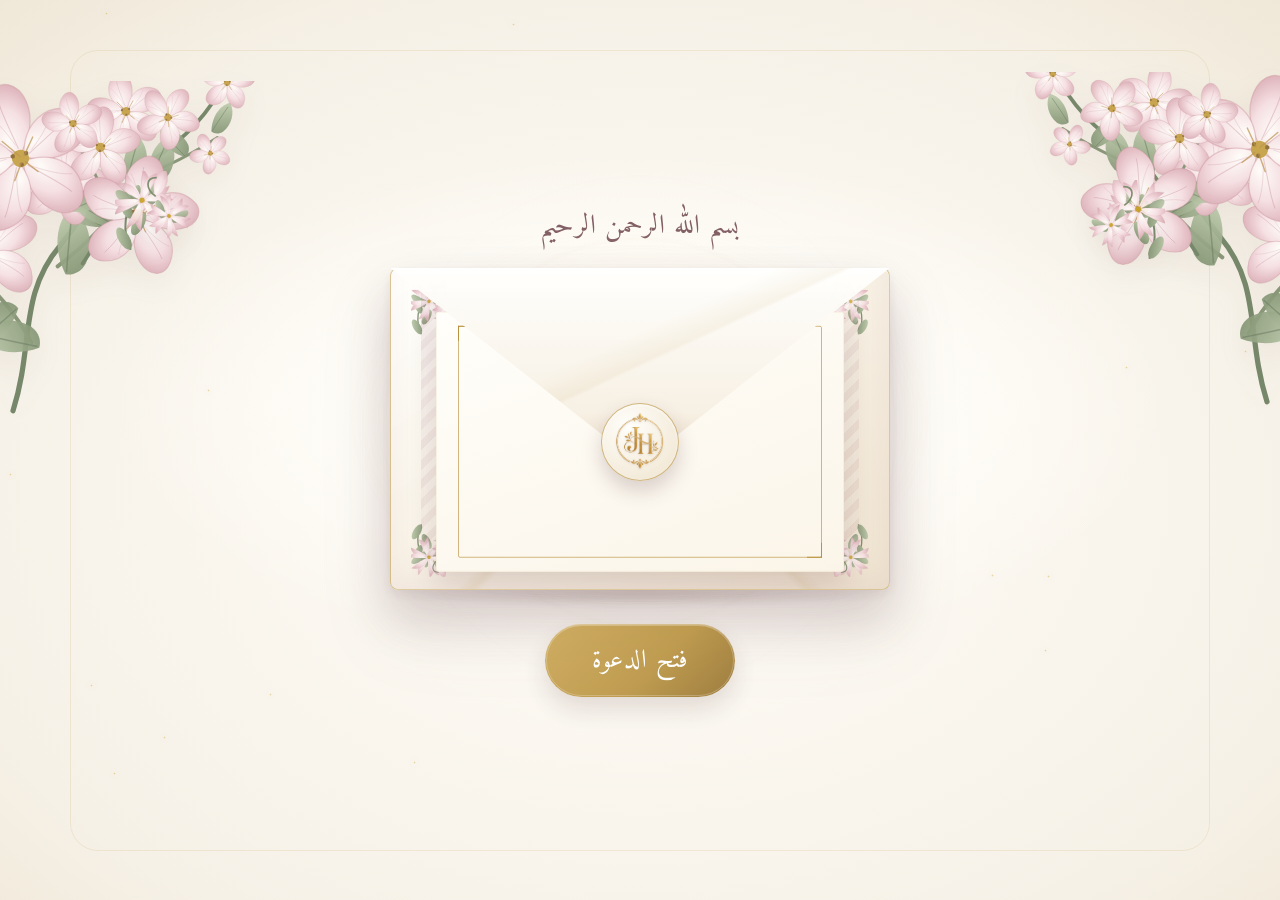
<file: index.html>
<!DOCTYPE html>
<html lang="ar" dir="rtl">
<head>
<meta charset="UTF-8">
<meta name="viewport" content="width=device-width, initial-scale=1, viewport-fit=cover">
<title>حنين &amp; جوهر — دعوة زفاف</title>
<meta name="description" content="دعوة زفاف حنين وجوهر">
<link rel="prefetch" href="main.html">
<link rel="prefetch" href="assets/audio/song.mp3" as="audio">
<link rel="preconnect" href="https://fonts.googleapis.com">
<link rel="preconnect" href="https://fonts.gstatic.com" crossorigin>
<link href="https://fonts.googleapis.com/css2?family=Amiri:wght@400;700&display=swap" rel="stylesheet">
<link href="https://fonts.googleapis.com/css2?family=Amiri+Quran&display=swap" rel="stylesheet">
<link rel="stylesheet" href="css/intro.css">
<script src="js/intro.js" defer></script>
</head>
<body>

<!-- ============ SVG DEFS: FLOWER + DOVE + PETAL LIBRARY ============ -->
<svg width="0" height="0" style="position:absolute">
<defs>

<svg width="0" height="0" style="position:absolute">
<defs>
  <radialGradient id="petalGrad" cx="42%" cy="78%" r="85%">
    <stop offset="0%" stop-color="#fffdfa"></stop><stop offset="52%" stop-color="#f6dfe3"></stop><stop offset="100%" stop-color="#d9aab3"></stop>
  </radialGradient>
  <radialGradient id="petalGrad2" cx="42%" cy="78%" r="85%">
    <stop offset="0%" stop-color="#fbeee7"></stop><stop offset="55%" stop-color="#ecc9cf"></stop><stop offset="100%" stop-color="#c98a9e"></stop>
  </radialGradient>
  <linearGradient id="leafGrad" x1="0" y1="0" x2="1" y2="1">
    <stop offset="0%" stop-color="#bccbaa"></stop><stop offset="100%" stop-color="#748764"></stop>
  </linearGradient>
  <linearGradient id="leafGradDark" x1="0" y1="0" x2="1" y2="1">
    <stop offset="0%" stop-color="#8a9a7e"></stop><stop offset="100%" stop-color="#4f5d43"></stop>
  </linearGradient>

  <!-- realistic layered petal shapes with a soft outline, for an open peony/garden-rose look -->
  <g id="petal-outer">
    <path d="M0,-4 C-15,-9 -23,-27 -13,-44 C-7,-31 -2,-16 0,-4 C2,-16 7,-31 13,-44 C23,-27 15,-9 0,-4 Z" fill="url(#petalGrad)" stroke="#dba9b2" stroke-width="0.5" stroke-opacity="0.55"></path>
  </g>
  <g id="petal-inner">
    <path d="M0,-3 C-9,-6.5 -14,-19 -8,-30 C-4,-21 -1,-11 0,-3 C1,-11 4,-21 8,-30 C14,-19 9,-6.5 0,-3 Z" fill="url(#petalGrad2)" stroke="#c98a9e" stroke-width="0.4" stroke-opacity="0.45"></path>
  </g>

  <g id="bloom">
    <g fill="url(#leafGrad)" opacity="0.95">
      <ellipse cx="-21" cy="-6" rx="7" ry="18" transform="rotate(-38 -21 -6)"></ellipse>
      <ellipse cx="21" cy="-6" rx="7" ry="18" transform="rotate(38 21 -6)"></ellipse>
      <ellipse cx="-15" cy="15" rx="6" ry="15" transform="rotate(-60 -15 15)"></ellipse>
      <ellipse cx="15" cy="15" rx="6" ry="15" transform="rotate(60 15 15)"></ellipse>
    </g>
    <g>
      <use href="#petal-outer" transform="rotate(0)"></use><use href="#petal-outer" transform="rotate(45)"></use>
      <use href="#petal-outer" transform="rotate(90)"></use><use href="#petal-outer" transform="rotate(135)"></use>
      <use href="#petal-outer" transform="rotate(180)"></use><use href="#petal-outer" transform="rotate(225)"></use>
      <use href="#petal-outer" transform="rotate(270)"></use><use href="#petal-outer" transform="rotate(315)"></use>
    </g>
    <g transform="scale(.68) rotate(22)">
      <use href="#petal-inner" transform="rotate(0)"></use><use href="#petal-inner" transform="rotate(60)"></use>
      <use href="#petal-inner" transform="rotate(120)"></use><use href="#petal-inner" transform="rotate(180)"></use>
      <use href="#petal-inner" transform="rotate(240)"></use><use href="#petal-inner" transform="rotate(300)"></use>
    </g>
    <g fill="#c9a227">
      <circle cx="0" cy="0" r="4"></circle>
      <circle cx="3.2" cy="-2" r="1" fill="#8a6a2a"></circle><circle cx="-3.2" cy="-2" r="1" fill="#8a6a2a"></circle>
      <circle cx="0" cy="3.4" r="1" fill="#8a6a2a"></circle>
    </g>
  </g>

  <g id="bloomSmall">
    <g fill="url(#leafGrad)" opacity="0.9">
      <ellipse cx="-13" cy="-4" rx="5" ry="12" transform="rotate(-38 -13 -4)"></ellipse>
      <ellipse cx="13" cy="-4" rx="5" ry="12" transform="rotate(38 13 -4)"></ellipse>
    </g>
    <g transform="scale(.6)">
      <use href="#petal-outer" transform="rotate(0)"></use><use href="#petal-outer" transform="rotate(60)"></use>
      <use href="#petal-outer" transform="rotate(120)"></use><use href="#petal-outer" transform="rotate(180)"></use>
      <use href="#petal-outer" transform="rotate(240)"></use><use href="#petal-outer" transform="rotate(300)"></use>
    </g>
    <circle cx="0" cy="0" r="2.4" fill="#c9a227"></circle>
  </g>

  <g id="bud">
    <path d="M0,14 C-9,6 -9,-10 0,-18 C9,-10 9,6 0,14 Z" fill="url(#petalGrad)" stroke="#dba9b2" stroke-width="0.4" stroke-opacity="0.5"></path>
    <path d="M0,14 C-14,10 -18,-2 -6,-6" stroke="#748764" stroke-width="1.8" fill="none"></path>
  </g>

  <!-- slender eucalyptus-style stem -->
  <g id="sprig">
    <path d="M0,0 C-8,-16 -6,-36 6,-52" stroke="#6f8161" stroke-width="1.8" fill="none"></path>
    <ellipse cx="-6" cy="-10" rx="5" ry="11" fill="url(#leafGrad)" transform="rotate(-30 -6 -10)"></ellipse>
    <ellipse cx="7" cy="-23" rx="5" ry="11" fill="url(#leafGrad)" transform="rotate(28 7 -23)"></ellipse>
    <ellipse cx="-4" cy="-37" rx="4.5" ry="10" fill="url(#leafGrad)" transform="rotate(-24 -4 -37)"></ellipse>
    <ellipse cx="4" cy="-49" rx="4" ry="9" fill="url(#leafGrad)" transform="rotate(20 4 -49)"></ellipse>
  </g>

  <g id="branch">
    <path d="M0,0 C-8,-26 6,-56 -6,-92" stroke="#5f7256" stroke-width="1.8" fill="none"></path>
    <ellipse cx="-9" cy="-14" rx="6" ry="13" fill="url(#leafGradDark)" transform="rotate(-34 -9 -14)"></ellipse>
    <ellipse cx="9" cy="-31" rx="6" ry="13" fill="url(#leafGradDark)" transform="rotate(30 9 -31)"></ellipse>
    <ellipse cx="-7" cy="-51" rx="5.5" ry="12" fill="url(#leafGradDark)" transform="rotate(-28 -7 -51)"></ellipse>
    <ellipse cx="4" cy="-71" rx="5" ry="11" fill="url(#leafGradDark)" transform="rotate(24 4 -71)"></ellipse>
  </g>

  <!-- layered floral corner composition: foreground bold bloom + midground buds/leaf + faint background silhouette -->
  <g id="flowerSpray">
    <use href="#sprig" transform="translate(18,92) scale(1.35)"></use>
    <use href="#branch" transform="translate(70,96) scale(.9) rotate(8)"></use>
    <use href="#bloom" transform="translate(28,32) scale(1.2) rotate(-10)"></use>
    <use href="#bloom" transform="translate(64,54) scale(.86) rotate(18)"></use>
    <use href="#bloomSmall" transform="translate(12,56) scale(1) rotate(-28)"></use>
    <use href="#bloomSmall" transform="translate(80,32) scale(.9) rotate(30)"></use>
    <use href="#bud" transform="translate(56,16) scale(.9) rotate(32)"></use>
    <use href="#bud" transform="translate(86,78) scale(.8) rotate(-14)"></use>
    <use href="#bud" transform="translate(4,30) scale(.7) rotate(14)"></use>
  </g>

  <!-- a lighter secondary spray for opposing corners / smaller usages -->
  <g id="flowerSpraySmall">
    <use href="#sprig" transform="translate(14,70) scale(1)"></use>
    <use href="#bloomSmall" transform="translate(24,26) scale(1) rotate(-14)"></use>
    <use href="#bloomSmall" transform="translate(48,40) scale(.72) rotate(20)"></use>
    <use href="#bud" transform="translate(40,12) scale(.8) rotate(20)"></use>
  </g>

  <!-- faint background silhouette botanical, single color -->
  <g id="botanicalSilhouette" fill="#5f7256">
    <path d="M0,120 C-4,80 10,50 4,0 C30,20 34,60 14,100 C40,86 60,90 68,60 C58,100 34,116 0,120 Z"></path>
  </g>

  <g id="doveShape">
    <path d="M0,10 C10,4 22,4 30,-4 C24,-2 18,-4 14,-8 C22,-10 28,-16 30,-24 C22,-18 12,-16 6,-10 C2,-16 -6,-20 -16,-20 C-8,-14 -4,-8 -4,-2 C-10,0 -18,-2 -24,-8 C-20,0 -10,8 0,10 Z" fill="#ffffff" stroke="#e7ddc8" stroke-width="0.6"></path>
  </g>

  <g id="petalShape">
    <path d="M0,-10 C7,-8 9,0 4,9 C1,11 -1,11 -4,9 C-9,0 -7,-8 0,-10 Z" fill="url(#petalGrad2)" stroke="#c98a9e" stroke-width="0.3" stroke-opacity="0.4"></path>
  </g>


  <!-- Reference-inspired five-petal garden blossom: softer, less geometric, with visible veins/stamens. -->
  <g id="refPetal">
    <path d="M0,-2 C-15,-10 -18,-25 -9,-35 C-2,-43 7,-38 9,-28 C11,-18 6,-8 0,-2 Z" fill="url(#petalGrad)" stroke="#c9909c" stroke-width=".65" stroke-opacity=".45"></path>
    <path d="M0,-5 C-2,-15 -5,-25 -5,-31" fill="none" stroke="#b97989" stroke-width=".55" stroke-opacity=".35"></path>
    <path d="M-1,-7 C-5,-16 -8,-21 -12,-25" fill="none" stroke="#b97989" stroke-width=".45" stroke-opacity=".25"></path>
  </g>

  <g id="refFlower">
    <g transform="scale(.95)">
      <use href="#refPetal" transform="rotate(0)"></use>
      <use href="#refPetal" transform="rotate(72)"></use>
      <use href="#refPetal" transform="rotate(144)"></use>
      <use href="#refPetal" transform="rotate(216)"></use>
      <use href="#refPetal" transform="rotate(288)"></use>
    </g>
    <g fill="#c5a044">
      <circle cx="0" cy="0" r="4.2"></circle>
      <circle cx="-3.5" cy="-1.8" r="1.1" fill="#8b6a31"></circle>
      <circle cx="3.2" cy="-2" r="1.1" fill="#8b6a31"></circle>
      <circle cx="0" cy="3.1" r="1.05" fill="#8b6a31"></circle>
    </g>
    <g stroke="#b98c46" stroke-width=".7" stroke-linecap="round" opacity=".7">
      <path d="M0,-1 L-7,-10"></path><path d="M2,-1 L8,-9"></path><path d="M0,2 L-5,10"></path><path d="M2,2 L7,8"></path>
    </g>
  </g>

  <g id="refLeaf">
    <path d="M0,0 C-10,-7 -16,-19 -12,-29 C-2,-27 5,-19 6,-9 C6,-4 3,-1 0,0 Z" fill="url(#leafGrad)" opacity=".92"></path>
    <path d="M0,-1 C-4,-10 -7,-17 -10,-25" fill="none" stroke="#5f7256" stroke-width=".75" opacity=".55"></path>
  </g>

  <g id="refBranch">
    <path d="M0,118 C8,93 2,74 18,55 C31,39 40,21 42,0" fill="none" stroke="#6c7f60" stroke-width="2" stroke-linecap="round"></path>
    <path d="M7,92 C-1,77 -12,67 -20,61" fill="none" stroke="#80906f" stroke-width="1.5" stroke-linecap="round"></path>
    <path d="M17,63 C29,54 38,44 47,33" fill="none" stroke="#80906f" stroke-width="1.5" stroke-linecap="round"></path>
    <use href="#refLeaf" transform="translate(10,94) rotate(-55) scale(.8)"></use>
    <use href="#refLeaf" transform="translate(2,79) rotate(-108) scale(.72)"></use>
    <use href="#refLeaf" transform="translate(20,66) rotate(28) scale(.82)"></use>
    <use href="#refLeaf" transform="translate(34,48) rotate(-38) scale(.62)"></use>
    <use href="#refLeaf" transform="translate(43,31) rotate(38) scale(.58)"></use>
    <use href="#refFlower" transform="translate(-10,57) scale(.58) rotate(-10)"></use>
    <use href="#refFlower" transform="translate(19,31) scale(.46) rotate(18)"></use>
    <use href="#refFlower" transform="translate(43,4) scale(.40) rotate(-8)"></use>
    <use href="#refFlower" transform="translate(46,42) scale(.30) rotate(28)"></use>
  </g>

  <g id="refSpray">
    <use href="#refBranch" transform="translate(18,8) scale(1.05)"></use>
    <use href="#refBranch" transform="translate(70,4) scale(.76) rotate(18 70 4)"></use>
    <use href="#refFlower" transform="translate(21,31) scale(.82) rotate(-12)"></use>
    <use href="#refFlower" transform="translate(68,54) scale(.66) rotate(16)"></use>
    <use href="#refFlower" transform="translate(42,17) scale(.34) rotate(-6)"></use>
  </g>

  <!-- small flourish flanking the ampersand, echoing the reference card layout -->
  <g id="flourish">
    <path d="M0,0 C14,-2 26,2 36,0" stroke="#b8923f" stroke-width="1" fill="none" stroke-linecap="round"></path>
    <circle cx="40" cy="0" r="1.6" fill="#b8923f"></circle>
  </g>

  <!-- small bud badge icon used at the top of the invitation card -->
  <g id="badgeBud">
    <path d="M0,10 C-7,4 -7,-7 0,-13 C7,-7 7,4 0,10 Z" fill="#fff"></path>
    <path d="M0,10 C-9,7 -12,-2 -4,-4" stroke="#fff" stroke-width="1.3" fill="none" opacity=".8"></path>
  </g>
</defs>
</svg>


</defs>
</svg>

<!-- fixed background botanical depth layer -->

<div class="botanical-bg" aria-hidden="true">
  <svg style="left:-4%;top:8%;width:160px" viewBox="0 0 100 130"><use href="#botanicalSilhouette"></use></svg>
  <svg style="right:-6%;top:38%;width:200px;transform:scaleX(-1)" viewBox="0 0 100 130"><use href="#botanicalSilhouette"></use></svg>
  <svg style="left:2%;bottom:6%;width:170px" viewBox="0 0 100 130"><use href="#botanicalSilhouette"></use></svg>
  <svg style="right:0;bottom:30%;width:150px;transform:scaleX(-1)" viewBox="0 0 100 130"><use href="#botanicalSilhouette"></use></svg>
</div>


<!-- continuous falling petals -->

<div id="petalField" aria-hidden="true"></div>


<!-- ============ INTRO / ENVELOPE ============ -->

<div id="intro">
  <div class="intro-particles" id="particles"></div>

  <!-- Asymmetric botanical framing inspired by the reference invitation. -->
  <svg class="intro-flora left-hero" viewBox="0 0 120 140" aria-hidden="true"><use href="#refSpray"></use></svg>
  <svg class="intro-flora right-hero" viewBox="0 0 120 140" aria-hidden="true"><use href="#refSpray"></use></svg>
  <svg class="intro-flora left-lower" viewBox="0 0 120 140" aria-hidden="true"><use href="#refSpray"></use></svg>
  <svg class="intro-flora right-lower" viewBox="0 0 120 140" aria-hidden="true"><use href="#refSpray"></use></svg>
  <svg class="intro-flora mini left" viewBox="0 0 120 140" aria-hidden="true"><use href="#flowerSpraySmall"></use></svg>
  <svg class="intro-flora mini right" viewBox="0 0 120 140" aria-hidden="true"><use href="#flowerSpraySmall"></use></svg>

  <div class="envelope-wrap" id="envelopeWrap">
    <div class="intro-eyebrow">بسم الله الرحمن الرحيم</div>
    <div class="envelope-stage" id="envelope">
      <div class="env-glow"></div>
      <div class="dove-field" id="doveField"></div>
      <div class="env-shadow"></div>

      <div class="env-outer">
        <svg class="env-corner-motif c1" viewBox="0 0 100 100"><use href="#flowerSpraySmall"></use></svg>
        <svg class="env-corner-motif c2" viewBox="0 0 100 100"><use href="#flowerSpraySmall"></use></svg>
        <svg class="env-corner-motif c3" viewBox="0 0 100 100"><use href="#flowerSpraySmall"></use></svg>
        <svg class="env-corner-motif c4" viewBox="0 0 100 100"><use href="#flowerSpraySmall"></use></svg>

        <div class="env-inner"></div>

        <div class="env-card">
          <div class="env-card-frame"></div>
          
        </div>
      </div>

      <!-- kept as a sibling of .env-outer (not a clipped child) so its 3D swing
           is never cut off by the envelope body's rounded-corner overflow:hidden -->
      <div class="env-flap" id="envFlap">
        <div class="env-flap-edge"></div>
        
      </div>

      <div class="env-seal" id="envSeal" aria-hidden="true">
        <img src="assets/images/logo-seal.png" alt="">
      </div>
    </div>
    <button class="open-btn" id="openBtn" type="button">
      <span id="openBtnLabel">فتح الدعوة</span><span class="loading-dot" id="loadingDot" style="display: none;"></span>
    </button>
  </div>
</div>
<div id="pageCurtain" aria-hidden="true"></div>


</body></html>
</file>
<file: css/intro.css>
/* ===== Part 1 of 2 (originally <style> block 1 in index.html) ===== */
/* ================= DESIGN SYSTEM ================= */
:root{
  --cream:#f6f1e7;
  --cream-2:#efe6d5;
  --paper:#fbf7ef;
  --rose-deep:#a9647c;
  --rose-mid:#c98a9e;
  --rose-light:#e8cdd5;
  --sage:#8a9a7e;
  --sage-dark:#FAF9F5;
  --gold:#b8923f;
  --gold-bright:#c9a227;
  --maroon:#5c3a3e;
  --ink:#4a3634;
  --shadow: rgba(92,58,62,.18);
  --shadow-soft: rgba(92,58,62,.10);
}
*{box-sizing:border-box;}
html,body{margin:0;padding:0;background:var(--cream);color:var(--ink);
  font-family:'Amiri','Traditional Arabic','Noto Naskh Arabic','Georgia',serif;
  overflow-x:hidden;scroll-behavior:smooth;}
body{padding-top:env(safe-area-inset-top,0px);padding-bottom:env(safe-area-inset-bottom,0px);}
html{scroll-padding-top:env(safe-area-inset-top,0px);}
::selection{background:var(--rose-light);color:var(--maroon);}
img{max-width:100%;display:block;}
@media (prefers-reduced-motion: reduce){
  *{animation-duration:.01ms !important;animation-iteration-count:1 !important;transition-duration:.01ms !important;scroll-behavior:auto !important;}
}

/* subtle paper grain across whole site */
body::before{
  content:"";position:fixed;inset:0;z-index:1;pointer-events:none;opacity:.05;mix-blend-mode:multiply;
  background-image:radial-gradient(rgba(92,58,62,.6) 0.6px, transparent 0.6px);
  background-size:3px 3px;
}

/* fixed background botanical silhouettes (depth layer) */
.botanical-bg{position:fixed;inset:0;z-index:0;pointer-events:none;overflow:hidden;opacity:.5;}
.botanical-bg svg{position:absolute;opacity:.10;filter:blur(.2px);}

/* ================= FLOWER LIBRARY (SVG defs below) ================= */
.corner{position:absolute;pointer-events:none;z-index:1;}
.corner.tl{top:-6px;left:-14px;transform:rotate(-6deg);}
.corner.tr{top:-6px;right:-14px;transform:scaleX(-1) rotate(-6deg);}
.corner.bl{bottom:-6px;left:-14px;transform:scaleY(-1) rotate(6deg);}
.corner.br{bottom:-6px;right:-14px;transform:scale(-1,-1) rotate(-6deg);}
.corner.fore{width:150px;opacity:.98;}
.corner.mid{width:100px;opacity:.7;}
.corner.back{width:190px;opacity:.28;filter:blur(.3px);}

@keyframes sway{
  0%,100%{ transform:rotate(var(--rot,0deg)) translateY(0);}
  50%{ transform:rotate(calc(var(--rot,0deg) + 1.4deg)) translateY(-3px);}
}
.sway{ animation: sway 7s ease-in-out infinite; transform-origin:50% 90%; }
.sway.slow{ animation-duration:11s; }
.sway.slower{ animation-duration:15s; }

/* ================= PETALS (falling) ================= */
#petalField{position:fixed;inset:0;z-index:60;pointer-events:none;overflow:hidden;}
.petal{position:absolute;top:-30px;opacity:0;will-change:transform,opacity;}
.petal svg{display:block;}

/* ================= INTRO / ENVELOPE SCENE ================= */
#intro{
  position:fixed;inset:0;z-index:1000;
  background:
    radial-gradient(ellipse 70% 55% at 50% 28%, rgba(255,253,248,.9) 0%, transparent 60%),
    radial-gradient(ellipse at 50% 20%, #fffdf8 0%, var(--cream) 55%, #efe6d4 100%);
  display:flex;align-items:center;justify-content:center;
  transition:opacity 1.2s ease, visibility 1.2s ease;
}
#intro.hidden{opacity:0;visibility:hidden;pointer-events:none;}

.intro-particles{position:absolute;inset:0;overflow:hidden;z-index:1;}
.mote{position:absolute;width:5px;height:5px;border-radius:50%;
  background:radial-gradient(circle, rgba(201,162,39,.55), transparent 70%);
  animation:float-mote 9s ease-in-out infinite;}
@keyframes float-mote{0%,100%{transform:translateY(0) translateX(0);opacity:.3;}50%{transform:translateY(-40px) translateX(12px);opacity:.85;}}

.intro-flora{position:absolute;pointer-events:none;z-index:2;}

.envelope-wrap{position:relative;width:min(92vw,420px);perspective:1600px;text-align:center;z-index:3;}
.intro-eyebrow{font-family:'Amiri',serif;font-size:1.6rem;letter-spacing:.02em;color:var(--maroon);margin-bottom:16px;opacity:.9;}

.envelope-stage{position:relative;width:100%;aspect-ratio:3/2.5;margin:0 auto;}
.env-shadow{position:absolute;left:6%;right:6%;bottom:-16px;height:24px;
  background:radial-gradient(ellipse, var(--shadow), transparent 72%);filter:blur(3px);}
.env-glow{position:absolute;inset:-18%;background:radial-gradient(ellipse at 50% 45%, rgba(255,248,232,.75), transparent 65%);
  opacity:0;transition:opacity 1.4s ease;z-index:0;}
.envelope-wrap.opening .env-glow{opacity:1;}

/* outer envelope body */
.env-outer{
  position:absolute;inset:0;border-radius:6px;
  background:linear-gradient(160deg,#fffdf9,var(--cream-2) 55%,var(--rose-light) 135%);
  border:1px solid rgba(184,146,63,.4);
  box-shadow:0 20px 46px var(--shadow), inset 0 0 34px rgba(255,255,255,.6);
  overflow:hidden;z-index:1;
}
.env-outer::before{content:"";position:absolute;inset:0;
  background-image:
    linear-gradient(135deg, transparent 45%, rgba(184,146,63,.14) 47%, transparent 49%),
    linear-gradient(-135deg, transparent 45%, rgba(184,146,63,.14) 47%, transparent 49%);}
.env-corner-motif{position:absolute;width:15%;opacity:.85;}
.env-corner-motif.c1{top:4%;left:4%;}
.env-corner-motif.c2{top:4%;right:4%;transform:scaleX(-1);}
.env-corner-motif.c3{bottom:4%;left:4%;transform:scaleY(-1);}
.env-corner-motif.c4{bottom:4%;right:4%;transform:scale(-1,-1);}

/* inner envelope lining, peeks as flap opens */
.env-inner{
  position:absolute;left:6%;right:6%;top:4%;bottom:10%;
  background:repeating-linear-gradient(135deg, rgba(169,100,124,.10) 0 6px, rgba(169,100,124,.03) 6px 12px);
  border-radius:3px;z-index:1;
}

/* invitation card that emerges */
.env-card{
  position:absolute;left:9%;right:9%;top:6%;bottom:13%;
  background:var(--paper);
  border-radius:3px;
  box-shadow:0 6px 18px rgba(0,0,0,.14);
  transform:translateY(8%);
  transition:transform 1.5s cubic-bezier(.2,.8,.2,1);
  z-index:2;display:flex;align-items:center;justify-content:flex-end;
  padding:9% 8% 12%;
}
.env-card-frame{position:absolute;inset:6%;border:1px solid rgba(184,146,63,.55);border-radius:2px;pointer-events:none;}
.env-card-frame::before,.env-card-frame::after{content:"";position:absolute;width:14px;height:14px;}
.env-card-frame::before{top:-1px;left:-1px;border-top:1.5px solid var(--gold);border-left:1.5px solid var(--gold);}
.env-card-frame::after{bottom:-1px;right:-1px;border-bottom:1.5px solid var(--gold);border-right:1.5px solid var(--gold);}
.card-content{position:relative;z-index:1;display:flex;flex-direction:column;align-items:center;}
.card-name{font-family:'Amiri',serif;color:var(--gold-bright);font-size:clamp(1.7rem,6vw,2.25rem);line-height:1.35;}
.card-amp-row{display:flex;align-items:center;gap:8px;margin:4px 0;}
.card-flourish{width:22px;height:1px;background:linear-gradient(90deg, transparent, var(--gold));}
.card-amp-row .card-flourish:last-child{background:linear-gradient(90deg, var(--gold), transparent);}
.env-card .amp{font-family:Georgia,'Times New Roman',serif;color:var(--sage-dark);font-size:.85em;line-height:1;}

/* flap with ornamental edge */
.env-flap{
  position:absolute;top:0;left:0;right:0;height:60%;
  background:linear-gradient(200deg,#fffdf9,var(--cream-2) 70%);
  clip-path:polygon(0 0,100% 0,50% 100%);
  border-bottom:1px solid rgba(184,146,63,.32);
  transform-origin:top center;transform-style:preserve-3d;
  transition:transform 1.25s cubic-bezier(.6,0,.3,1);
  z-index:3;box-shadow:0 8px 20px rgba(0,0,0,.10);
}
.env-flap-edge{position:absolute;left:8%;right:8%;bottom:6%;height:1px;
  background:linear-gradient(90deg, transparent, var(--gold), transparent);}

.env-seal{
  position:absolute;top:54%;left:50%;width:72px;height:72px;transform:translate(-50%,-50%);
  border-radius:50%;
  background:radial-gradient(circle at 35% 30%, #fffefb, #f6f1e7 75%);
  box-shadow:0 6px 14px rgba(0,0,0,.24), inset 0 1px 2px rgba(255,255,255,.7);
  border:1px solid rgba(184,146,63,.55);
  display:flex;align-items:center;justify-content:center;z-index:4;
  transition:opacity .5s ease, transform .5s ease;
  padding:6px;
}
.env-seal img{width:100%;height:100%;object-fit:contain;position:relative;display:block;}

/* doves */
.dove-field{position:absolute;inset:-15% -20%;pointer-events:none;overflow:visible;z-index:5;}
.dove{position:absolute;width:30px;opacity:0;filter:drop-shadow(0 3px 5px rgba(0,0,0,.15));
  animation:dove-fly var(--dur,2.6s) cubic-bezier(.15,.6,.35,1) forwards;}
.dove svg{width:100%;display:block;}
@keyframes dove-fly{
  0%{opacity:0;transform:translate(0,0) scale(.55) rotate(var(--r0,0deg));}
  10%{opacity:1;}
  70%{opacity:.95;}
  100%{opacity:0;transform:translate(var(--tx),var(--ty)) scale(var(--sc,1)) rotate(var(--r1,-8deg));}
}

/* opening state transforms */
.envelope-wrap.opening .env-flap{transform:rotateX(-170deg);}
.envelope-wrap.opening .env-seal{opacity:0;transform:translate(-50%,-50%) scale(.35);}
.envelope-wrap.opening .env-card{transform:translateY(-62%) scale(1.05);}
.envelope-wrap.opening{animation:env-rise 1.7s ease-in-out 1s forwards;}
@keyframes env-rise{to{transform:translateY(-6vh) scale(1.03);filter:brightness(1.06);}}

.open-btn{
  margin-top:32px;font-family:'Amiri',serif;font-size:1.6rem;color:#fff;
  background:linear-gradient(160deg, #c9a24a, var(--gold) 55%, #97722e);
  border:none;border-radius:999px;padding:15px 44px;
  cursor:pointer;letter-spacing:.03em;position:relative;
  box-shadow:0 10px 24px var(--shadow), inset 0 1px 1px rgba(255,255,255,.35);
  transition:transform .35s ease, box-shadow .35s ease, opacity .6s ease;
}
.open-btn:hover{transform:scale(1.035);box-shadow:0 14px 30px var(--shadow), inset 0 1px 1px rgba(255,255,255,.35);}
.open-btn:active{transform:scale(.98);}
.open-btn:focus-visible{outline:2px solid var(--rose-deep);outline-offset:3px;}
.open-btn.fade-out{opacity:0;pointer-events:none;}
.open-btn[disabled]{opacity:.5;cursor:default;}
.open-btn .loading-dot{display:inline-block;width:6px;height:6px;border-radius:50%;background:var(--gold);margin-inline-start:8px;
  animation:blink 1.1s ease-in-out infinite;}
@keyframes blink{0%,100%{opacity:.25;}50%{opacity:1;}}

/* ================= MUSIC TOGGLE ================= */
.music-toggle{position:fixed;left:18px;bottom:calc(18px + env(safe-area-inset-bottom,0px));z-index:500;
  width:54px;height:54px;border-radius:50%;background:var(--paper);border:1px solid rgba(184,146,63,.5);
  box-shadow:0 6px 16px var(--shadow);display:flex;align-items:center;justify-content:center;
  cursor:pointer;opacity:0;transform:translateY(10px);transition:opacity .6s ease, transform .6s ease;}
.music-toggle.show{opacity:1;transform:translateY(0);}
.music-toggle svg{width:22px;height:22px;color:var(--rose-deep);}
.music-toggle .bar{position:absolute;inset:0;border-radius:50%;border:2px solid var(--rose-light);animation:pulse-ring 2.4s ease-out infinite;}
.music-toggle:not(.playing) .bar{display:none;}
@keyframes pulse-ring{0%{transform:scale(.85);opacity:.7;}100%{transform:scale(1.35);opacity:0;}}

/* ================= MAIN SITE ================= */
#site{position:relative;z-index:2;}
.section{position:relative;padding:104px 20px;max-width:780px;margin:0 auto;text-align:center;}
.reveal{opacity:0;transform:translateY(28px);transition:opacity 1s ease, transform 1s ease;}
.reveal.in{opacity:1;transform:translateY(0);}

nav.site-nav{position:fixed;top:0;left:0;right:0;z-index:400;display:flex;justify-content:center;
  gap:clamp(10px,3vw,30px);padding:16px 12px;
  background:linear-gradient(to bottom, rgba(246,241,231,.96), rgba(246,241,231,0));
  opacity:0;transform:translateY(-14px);transition:opacity .8s ease, transform .8s ease;pointer-events:none;font-size:1.4rem;}
nav.site-nav.show{opacity:1;transform:translateY(0);pointer-events:auto;}
nav.site-nav a{color:var(--maroon);text-decoration:none;letter-spacing:.02em;border-bottom:1px solid transparent;
  padding-bottom:2px;transition:border-color .3s ease, color .3s ease;white-space:nowrap;}
nav.site-nav a:hover{border-color:var(--gold);color:var(--rose-deep);}

.bismillah{padding:60px 20px 8px;text-align:center;font-size:clamp(1.65rem,3vw,2rem);color:var(--maroon);}

/* section divider with floral mask reveal */
.divider{display:flex;align-items:center;justify-content:center;gap:14px;margin:46px auto;max-width:300px;}
.divider .line{flex:1;height:1px;background:linear-gradient(90deg, transparent, var(--gold), transparent);
  transform:scaleX(0);transform-origin:center;transition:transform 1.1s ease;}
.divider.in .line{transform:scaleX(1);}
.divider svg{width:24px;height:24px;}

/* hero */
.hero{padding-top:34px;}
.hero-photo-frame{position:relative;z-index:3;width:100%;max-width:560px;margin:34px auto 30px;}
.hero-photo-inner{
  position:relative;width:100%;border-radius:14px;overflow:hidden;
  background:linear-gradient(160deg,#fffdf9,var(--cream-2));
  border:1px solid rgba(184,146,63,.4);
  box-shadow:0 26px 54px var(--shadow), inset 0 0 0 6px var(--paper);
  padding:10px;
}
.hero-photo-inner img{
  width:100%;height:auto;display:block;border-radius:8px;
  object-fit:contain;
}
.hero-photo-inner::before{content:"";position:absolute;inset:4px;border:1px solid rgba(184,146,63,.5);border-radius:10px;pointer-events:none;z-index:2;}

.hero h1{font-family:'Amiri',serif;font-weight:700;font-size:clamp(2.85rem,9vw,4.15rem);color:var(--gold-bright);margin:8px 0 4px;line-height:1.3;}
.hero .amp{font-family:Georgia,'Times New Roman',serif;color:var(--sage-dark);font-size:.6em;margin:0 12px;vertical-align:middle;}
.hero .subtitle{color:var(--maroon);font-size:1.6rem;margin-top:8px;letter-spacing:.02em;}
.hero .invite-text{margin-top:24px;color:var(--ink);font-size:1.55rem;line-height:2.15;max-width:560px;margin-inline:auto;}
.family-line{margin-top:6px;color:var(--maroon);font-size:1.54rem;line-height:2;}

.count-title{color:var(--maroon);font-size:1.75rem;margin-bottom:26px;}
.countdown{display:flex;gap:clamp(10px,3vw,26px);justify-content:center;flex-wrap:wrap;}
.count-box{background:var(--paper);border:1px solid rgba(184,146,63,.35);border-radius:8px;width:98px;padding:16px 6px;box-shadow:0 8px 22px var(--shadow);}
.count-num{font-family:Georgia,serif;font-size:2.45rem;color:var(--rose-deep);font-variant-numeric:tabular-nums;}
.count-label{font-size:1.3rem;color:var(--maroon);margin-top:4px;}

.details-grid{display:flex;flex-wrap:wrap;justify-content:center;gap:18px;margin-top:10px;}
.detail-card{background:var(--paper);border:1px solid rgba(184,146,63,.3);border-radius:10px;padding:26px 22px;
  min-width:170px;flex:1 1 170px;max-width:240px;box-shadow:0 10px 24px var(--shadow);position:relative;overflow:hidden;}
.detail-card .d-label{color:var(--sage-dark);font-size:1.4rem;margin-bottom:8px;}
.detail-card .d-value{color:var(--maroon);font-size:1.8rem;font-weight:700;}

.venue-card{background:var(--paper);border:1px solid rgba(184,146,63,.3);border-radius:12px;padding:38px 26px;box-shadow:0 14px 30px var(--shadow);position:relative;overflow:hidden;}
.venue-name{font-size:1.86rem;color:var(--gold-bright);margin-bottom:8px;}
.venue-address{color:var(--ink);margin-bottom:22px;font-size:1.4rem;}
.venue-cta{display:inline-block;text-decoration:none;color:var(--maroon);border:1px solid var(--gold);border-radius:2px;
  padding:11px 30px;font-size:1.54rem;transition:transform .3s ease, box-shadow .3s ease;}
.venue-cta:hover{transform:scale(1.03);box-shadow:0 6px 16px var(--shadow);}

.final-section{padding-bottom:150px;}
.final-names{font-size:clamp(2.36rem,7vw,3.16rem);color:var(--gold-bright);margin:18px 0 8px;}
.final-msg{color:var(--maroon);line-height:2;max-width:480px;margin:0 auto;font-size:1.4rem;}
.final-date{margin-top:20px;color:var(--sage-dark);letter-spacing:.03em;font-size:1.4rem;}

footer{text-align:center;padding:30px;color:var(--sage-dark);font-size:1.4rem;position:relative;z-index:2;}

@media (max-width:640px){
  .corner.fore{width:96px;}
  .corner.mid{width:66px;}
  .corner.back{width:120px;}
}

/* ===== Part 2 of 2 (originally <style> block 2 in index.html) ===== */
/* ============================================================
   ART-DIRECTED ENVELOPE EXPERIENCE
   This layer refines the existing scene without touching main.html.
   ============================================================ */
html, body { height:100%; }
body{ overflow:hidden; }

#intro{
  position:relative; inset:auto; width:100%; height:100vh; height:100dvh;
  overflow:hidden; isolation:isolate;
  background:
    radial-gradient(ellipse 56% 38% at 50% 45%, rgba(255,255,252,.98) 0%, rgba(255,253,248,.78) 44%, transparent 74%),
    radial-gradient(ellipse 90% 90% at 50% 55%, #fffdf8 0%, #f6f1e7 62%, #eadfca 100%);
}
#intro::before{
  content:""; position:absolute; inset:5.5%; border:1px solid rgba(184,146,63,.14);
  border-radius:28px; pointer-events:none; z-index:1;
}
#intro::after{
  content:""; position:absolute; inset:0; pointer-events:none; z-index:2; opacity:.45;
  background:
    radial-gradient(circle at 50% 48%, transparent 0 24%, rgba(184,146,63,.035) 24.3%, transparent 25%),
    radial-gradient(circle at 50% 48%, transparent 0 32%, rgba(184,146,63,.025) 32.2%, transparent 32.5%);
}

.intro-particles{z-index:3; opacity:.72;}
.mote{width:3px;height:3px;box-shadow:0 0 10px rgba(201,162,39,.25);}

.intro-flora{
  z-index:4; width:auto !important; height:auto;
  opacity:0; transform-origin:50% 90%;
  filter:drop-shadow(0 12px 18px rgba(92,58,62,.08));
  animation:flora-arrive 1.25s cubic-bezier(.2,.8,.2,1) forwards, flora-breathe 10s ease-in-out 1.25s infinite;
}
.intro-flora.left-hero{left:-2.5%; top:9%; width:min(29vw,300px) !important; animation-delay:.30s,1.55s;}
.intro-flora.right-hero{right:-2.5%; top:8%; width:min(29vw,300px) !important; transform:scaleX(-1); animation-delay:.48s,1.73s;}
.intro-flora.left-lower{left:-4%; bottom:-7%; width:min(26vw,270px) !important; transform:scaleY(-1); animation-delay:.64s,1.89s;}
.intro-flora.right-lower{right:-4%; bottom:-7%; width:min(26vw,270px) !important; transform:scale(-1,-1); animation-delay:.78s,2.03s;}
.intro-flora.mini{opacity:0; width:min(13vw,135px) !important; animation-duration:1s,13s;}
.intro-flora.mini.left{left:9%; top:19%; animation-delay:.95s,2s;}
.intro-flora.mini.right{right:9%; top:20%; transform:scaleX(-1); animation-delay:1.05s,2.1s;}
@keyframes flora-arrive{from{opacity:0;transform:translateY(22px) scale(.92)}to{opacity:.92;transform:translateY(0) scale(1)}}
@keyframes flora-breathe{0%,100%{margin-top:0}50%{margin-top:-5px}}
.intro-flora.right-hero{animation-name:flora-arrive-right,flora-breathe;}
@keyframes flora-arrive-right{from{opacity:0;transform:scaleX(-1) translateY(22px) scale(.92)}to{opacity:.92;transform:scaleX(-1) translateY(0) scale(1)}}
.intro-flora.right-lower{animation-name:flora-arrive-right-lower,flora-breathe;}
@keyframes flora-arrive-right-lower{from{opacity:0;transform:scale(-1,-1) translateY(22px) scale(.92)}to{opacity:.92;transform:scale(-1,-1) translateY(0) scale(1)}}
.intro-flora.left-lower{animation-name:flora-arrive-lower,flora-breathe;}
@keyframes flora-arrive-lower{from{opacity:0;transform:scaleY(-1) translateY(22px) scale(.92)}to{opacity:.92;transform:scaleY(-1) translateY(0) scale(1)}}
.intro-flora.mini.left{animation-name:flora-arrive,flora-breathe;}
.intro-flora.mini.right{animation-name:flora-arrive-right,flora-breathe;}

.envelope-wrap{
  width:min(88vw,500px); position:relative; z-index:10;
  transform:translateY(10px) scale(.975); opacity:0;
  animation:envelope-arrive 1.45s cubic-bezier(.18,.82,.22,1) 1.05s forwards;
}
@keyframes envelope-arrive{
  0%{opacity:0;transform:translateY(22px) scale(.95)}
  55%{opacity:1}
  100%{opacity:1;transform:translateY(0) scale(1)}
}
.intro-eyebrow{
  margin-bottom:18px; color:#765056; font-size:clamp(1.51rem,2.2vw,1.68rem);
  opacity:0; animation:detail-in .8s ease 1.55s forwards;
}
@keyframes detail-in{to{opacity:.9}}

.envelope-stage{
  aspect-ratio:1.55 / 1; max-height:min(57vh,440px);
  filter:drop-shadow(0 30px 32px rgba(92,58,62,.12));
}
.env-glow{
  inset:-25%; opacity:.22;
  background:
    radial-gradient(ellipse at 50% 48%, rgba(255,249,226,.95), transparent 55%),
    radial-gradient(ellipse at 50% 50%, rgba(201,162,39,.10), transparent 70%);
}
.envelope-wrap.opening .env-glow{opacity:1;}

.env-outer{
  border-radius:8px;
  background:
    linear-gradient(146deg, rgba(255,255,252,.98) 0%, #f7f0e4 49%, #eee2cf 100%);
  border:1px solid rgba(184,146,63,.48);
  box-shadow:
    0 26px 50px rgba(92,58,62,.18),
    0 5px 12px rgba(92,58,62,.08),
    inset 0 1px 0 rgba(255,255,255,.95),
    inset 0 -10px 24px rgba(169,100,124,.055);
}
.env-outer::before{
  background:
    linear-gradient(135deg, transparent 47%, rgba(184,146,63,.13) 49%, transparent 50.2%),
    linear-gradient(-135deg, transparent 47%, rgba(184,146,63,.13) 49%, transparent 50.2%);
  opacity:.8;
}
.env-inner{
  background:
    linear-gradient(135deg, rgba(169,100,124,.08), transparent 35%),
    repeating-linear-gradient(135deg, rgba(169,100,124,.065) 0 7px, rgba(255,255,255,.10) 7px 14px);
  box-shadow:inset 0 0 24px rgba(92,58,62,.05);
}

.env-card{
  top:7%; bottom:12%; background:
    linear-gradient(160deg,#fffefa,#fbf5e9);
  box-shadow:0 12px 26px rgba(92,58,62,.17), inset 0 0 0 1px rgba(184,146,63,.09);
  transition:transform 1.72s cubic-bezier(.17,.84,.25,1), filter 1.2s ease;
}
.env-card-frame{inset:5.5%; border-color:rgba(184,146,63,.65);}
.card-name{font-size:clamp(1.81rem,5vw,2.36rem); text-shadow:0 1px 0 rgba(255,255,255,.9);}
.card-amp-row{margin:6px 0;}
.env-flap{
  height:61%;
  background:
    linear-gradient(180deg, rgba(255,255,253,.99) 0%, #f7f0e4 74%, #eadbc6 100%);
  clip-path:polygon(0 0,100% 0,50% 100%);
  box-shadow:0 12px 22px rgba(92,58,62,.12), inset 0 1px 0 rgba(255,255,255,.9);
  transition:transform 1.55s cubic-bezier(.58,0,.18,1);
}
.env-flap::before{
  content:""; position:absolute; inset:0;
  background:linear-gradient(155deg, transparent 42%, rgba(184,146,63,.12) 49.5%, transparent 50.5%);
  opacity:.65; pointer-events:none;
}
.env-flap-edge{left:10%;right:10%;bottom:7%;opacity:.72;}
.env-seal{
  width:78px;height:78px;
  background:radial-gradient(circle at 35% 30%,#fffefb,#f3ead8 75%);
  box-shadow:0 10px 20px rgba(92,58,62,.22), inset 0 1px 3px rgba(255,255,255,.75);
  border-color:rgba(184,146,63,.6);
}
.env-seal img{filter:drop-shadow(0 1px 1px rgba(92,58,62,.15));}

.open-btn{
  margin-top:34px; min-width:190px; padding:14px 38px;
  background:linear-gradient(135deg,#cba654,#b8923f 58%,#94702d);
  box-shadow:0 12px 26px rgba(92,58,62,.18), inset 0 1px 1px rgba(255,255,255,.4);
  opacity:0; animation:detail-in .8s ease 1.8s forwards;
}
.open-btn::before{
  content:""; position:absolute; inset:1px; border-radius:999px;
  border:1px solid rgba(255,255,255,.24); pointer-events:none;
}
.open-btn:hover{transform:translateY(-2px) scale(1.035);}
.open-btn:focus-visible{box-shadow:0 0 0 3px rgba(201,138,158,.24),0 12px 26px rgba(92,58,62,.18);}
.envelope-wrap.opening .open-btn{opacity:0;transform:translateY(6px) scale(.96);}

#intro.opening .intro-flora{animation-duration:900ms !important; animation-timing-function:cubic-bezier(.2,.8,.2,1) !important;}
#intro.opening .left-hero{transform:translateX(-24px) scale(1.03) !important;}
#intro.opening .right-hero{transform:scaleX(-1) translateX(-24px) scale(1.03) !important;}
#intro.opening .left-lower{transform:scaleY(-1) translateX(-16px) !important;}
#intro.opening .right-lower{transform:scale(-1,-1) translateX(-16px) !important;}

#intro.leaving{
  opacity:0; visibility:hidden; pointer-events:none;
  transition:opacity .85s cubic-bezier(.4,0,.2,1), visibility .85s;
}
#intro.leaving .envelope-wrap{transform:translateY(-5vh) scale(1.045);filter:brightness(1.08);transition:transform .8s ease,filter .8s ease;}
#intro.leaving .intro-flora{filter:blur(1px);opacity:.35;}

.envelope-wrap.opening .env-flap{transform:rotateX(-176deg);}
.envelope-wrap.opening .env-card{transform:translateY(-72%) scale(1.075);filter:brightness(1.03);}
.envelope-wrap.opening{animation:envelope-open-lift 2s cubic-bezier(.2,.75,.2,1) forwards;}
@keyframes envelope-open-lift{
  0%{transform:translateY(0) scale(1)}
  52%{transform:translateY(-1.5vh) scale(1.015)}
  100%{transform:translateY(-4vh) scale(1.045)}
}

/* Soft optical bridge into main.html. It is part of the envelope page, not a flash. */
#pageCurtain{
  position:fixed;inset:0;z-index:2000;pointer-events:none;opacity:0;
  background:
    radial-gradient(ellipse at 50% 48%, rgba(255,253,246,.95) 0%, rgba(255,253,246,.72) 28%, rgba(246,241,231,.98) 72%),
    var(--cream);
  transform:scale(1.02);
}
#intro.leaving + #pageCurtain{opacity:1;animation:curtain-cross .95s cubic-bezier(.4,0,.2,1) forwards;}
@keyframes curtain-cross{0%{opacity:0;transform:scale(1.02)}35%{opacity:.95}100%{opacity:1;transform:scale(1)}}

@media (max-width:760px){
  #intro::before{inset:3.5%;border-radius:20px;}
  .intro-flora.left-hero,.intro-flora.right-hero{width:min(42vw,230px) !important;top:13%;}
  .intro-flora.left-lower,.intro-flora.right-lower{width:min(38vw,210px) !important;bottom:-2%;}
  .intro-flora.mini{width:20vw !important;}
  .intro-flora.mini.left{left:1%;top:28%}.intro-flora.mini.right{right:1%;top:28%}
  .envelope-wrap{width:min(92vw,430px);}
  .envelope-stage{max-height:none;}
  .env-seal{width:62px;height:62px;}
}
@media (max-height:700px) and (min-width:761px){
  .envelope-wrap{transform:scale(.86);animation-name:envelope-arrive-compact;}
  @keyframes envelope-arrive-compact{from{opacity:0;transform:translateY(18px) scale(.82)}to{opacity:1;transform:translateY(0) scale(.86)}}
}
@media (prefers-reduced-motion:reduce){
  .intro-flora,.envelope-wrap,.intro-eyebrow,.open-btn{animation:none !important;opacity:1 !important;transform:none !important;}
  #intro.leaving{transition:none;}
}
</file>
